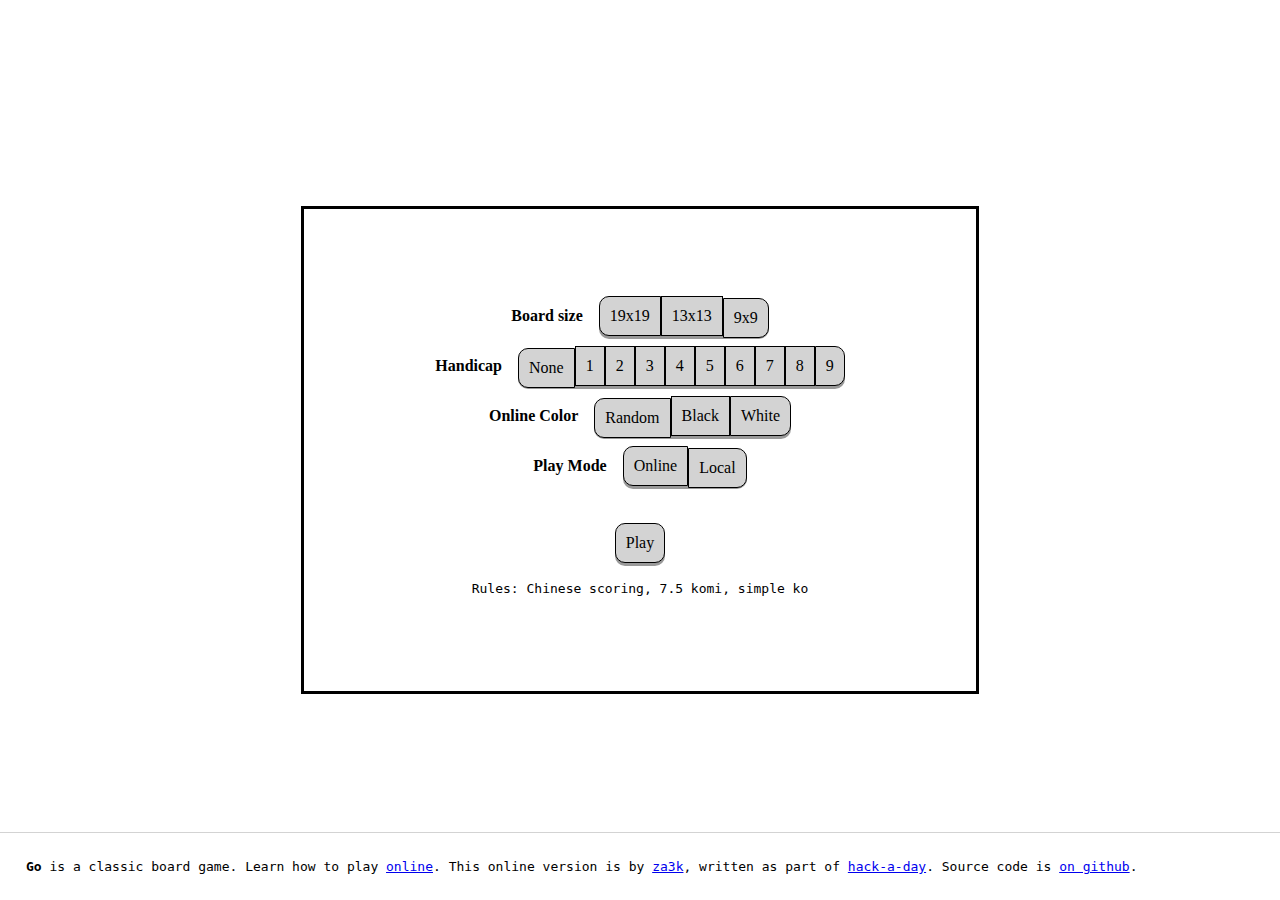
<file: index.html>
<html>
    <head>
        <script src="jquery.min.js"></script>
        <script src="sprites.js"></script>
        <script src="multiplayer.js"></script>
        <script src="go-engine.js"></script>
        <script src="go-ui.js" charset="utf-8"></script>
        <script src="go-game.js" charset="utf-8" defer></script>
        <link rel="stylesheet" href="go.css">
        <meta name="viewport" content="width=device-width, initial-scale=1.0">
    </head>
    <body>
        <div id="game" style="display: none;">
            <div></div>
            <div id="board"></div>
            <div></div>
            <div class="right">
                <div id="turn-info"></div>
                <div id="score" style="display: none;"></div>
                <div class="game-actions">
                    <div class="action pass my-turn">Pass</div>
                    <div class="action resign my-turn">Resign</div>
                    <div class="action finish-scoring" style="display: none;">Finish Scoring</div>
                </div>
                <div class="action share-link" style="display: none;">Copy Invite to Clipboard</div>
            </div>
        </div>
        <div id="about"><b>Go</b> is a classic board game. Learn how to play <a href="https://senseis.xmp.net/?RulesOfGoIntroductory">online</a>. This online version is by <a href="https://za3k.com">za3k</a>, written as part of <a href="https://za3k.com/hackaday">hack-a-day</a>. Source code is <a href="https://github.com/za3k/go">on github</a>.</div>
        <div id="win" style="display: none;">You win!</div>
        <div id="game-options">
            <div class="option size">
                <div class="label">Board size</div>
                <div class="choice" data-size="19">19x19</div>
                <div class="choice" data-size="13">13x13</div>
                <div class="choice selected" data-size="9">9x9</div>
            </div>
            <div class="option">
                <div class="label">Handicap</div>
                <div class="choice selected" data-handicap="0">None</div>
                <div class="choice" data-handicap="1">1</div>
                <div class="choice" data-handicap="2">2</div>
                <div class="choice" data-handicap="3">3</div>
                <div class="choice" data-handicap="4">4</div>
                <div class="choice" data-handicap="5">5</div>
                <div class="choice" data-handicap="6">6</div>
                <div class="choice" data-handicap="7">7</div>
                <div class="choice" data-handicap="8">8</div>
                <div class="choice" data-handicap="9">9</div>
            </div>
            <div class="option">
                <div class="label">Online Color</div>
                <div class="choice selected">Random</div>
                <div class="choice" data-player="0">Black</div>
                <div class="choice" data-player="1">White</div>
            </div>
            <div class="option">
                <div class="label">Play Mode</div>
                <div class="choice" data-online="true">Online</div>
                <div class="choice selected" data-online="false">Local</div>
            </div>
            <div class="action play">Play</div>
            <pre class="rules">Rules: Chinese scoring, 7.5 komi, simple ko</pre>
        </div>
    </body>
</html>
</file>
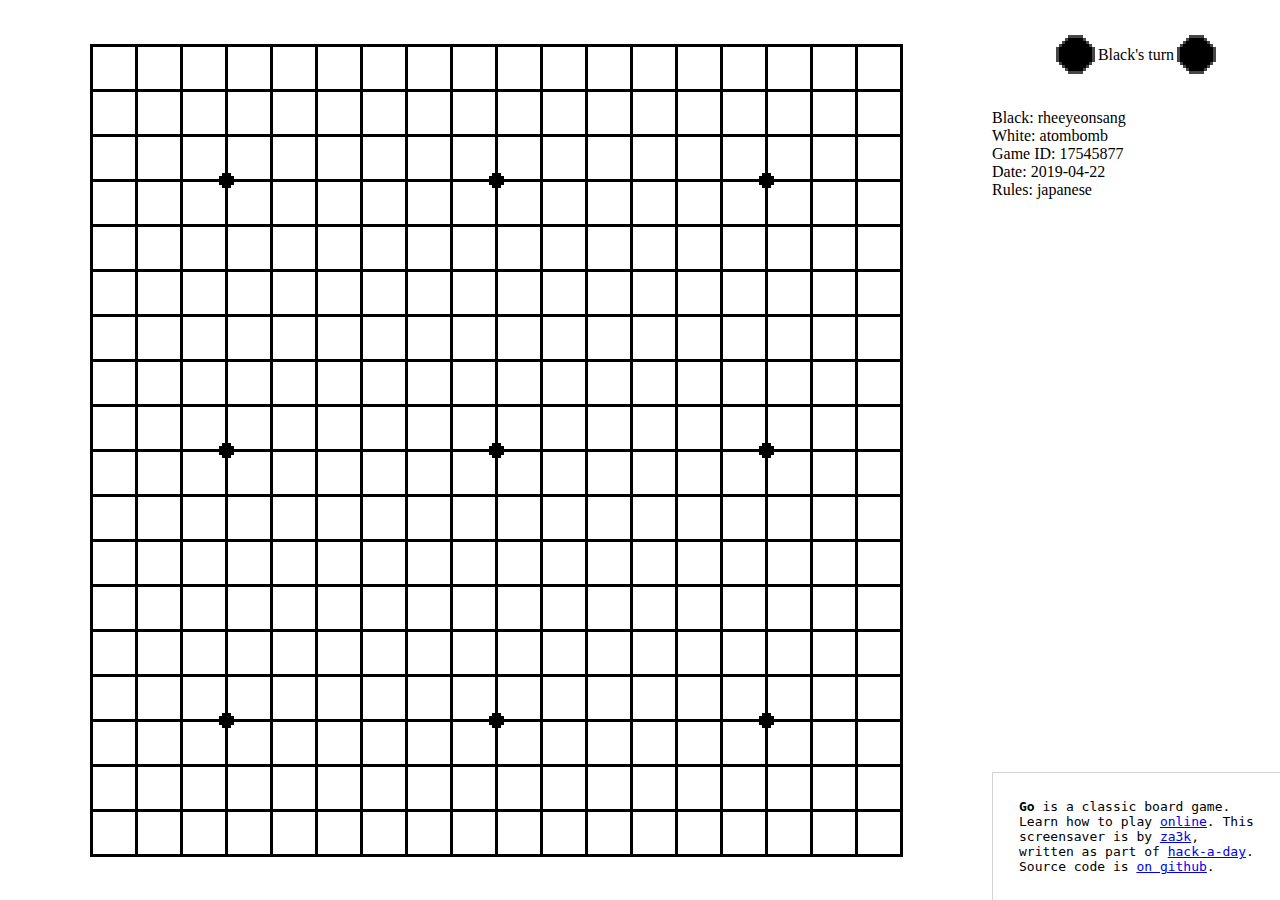
<file: screensaver.html>
<html>
    <head>
        <script src="jquery.min.js"></script>
        <script src="sprites.js"></script>
        <script src="multiplayer.js"></script>
        <script src="go-engine.js"></script>
        <script src="go-ui.js" charset="utf-8"></script>
        <script src="go-screensaver.js" defer></script>
        <script src="games.js"></script>
        <link rel="stylesheet" href="go.css">
        <meta name="viewport" content="width=device-width, initial-scale=1.0">
    </head>
    <body>
        <div id="game" style="display: none;">
            <div></div>
            <div id="board"></div>
            <div></div>
            <div class="right">
                <div id="turn-info"></div>
                <div class="player-label">Black: <span></span></div>
                <div class="player-label">White: <span></span></div>
                <div>Game ID: <span class="game-id"></span></div>
                <div>Date: <span class="date"></span></div>
                <div>Rules: <span class="rules"></span></div>
                <div id="score" style="display: none;"></div>
            </div>
        </div>
        <div id="about"><b>Go</b> is a classic board game. Learn how to play <a href="https://senseis.xmp.net/?RulesOfGoIntroductory">online</a>. This screensaver is by <a href="https://za3k.com">za3k</a>, written as part of <a href="https://za3k.com/hackaday">hack-a-day</a>. Source code is <a href="https://github.com/za3k/go">on github</a>.</div>
        <div id="win" style="display: none;">You win!</div>
    </body>
</html>
</file>
<file: go.css>
/* Pre-game layout */

html, body {
    margin: 0;
    padding: 0;
    width: 100%;
}

#about {
    font-family: monospace;
    padding: 2em;
}

#win,
#game-options {
    position: fixed;
    left: 50%;
    top: 50%;
    border: 3px solid;
    display: flex;
    align-items: center;
    justify-content: center;
    background: white;
    transform: translate(-50%, -50%);
}

#win {
    height: 3rem;
    width: 30rem;
    padding: 5px;
}

#game-options {
    min-height: 50%;
    min-width: 50%;
    padding: 1rem;
    display: flex;
    flex-direction: column;
}

/* Game layout */

@media screen and (min-width: 900px) {
    #game {
        display: flex;
        position: relative;
        max-height: 100%;
        width: 100%;
    }

    #game > * { flex: 1 1; }

    #board {
        aspect-ratio: 1 / 1;
    }

    #game > .right {
        flex: .1 .1;
        min-width: max(10%, 18em);
        position: relative;
        min-height: 100vh;
    }

    #turn-info {
        margin: 2em 0;
    }
    .game-actions {
        padding: 2em;
        display: flex;
    }
    .game-actions > * { flex: 1; text-align: center; }
    #about {  /* Can be in right sidebar or main area */
        border-top: 1px solid lightgrey;
        position: absolute;
        bottom: 0;
        left: 0;
        right: 0;
    }
    #game #about { border-left: 1px solid lightgrey; }
}
@media screen and (max-width: 900px) {
    #game {
        display: flex;
        position: relative;
        width: 100%;
        flex-direction: column;
    }

    #board {
        flex: 1 1;
    }

    #game > .right {
        flex: 0 0;
    }

    #turn-info {
        margin: .1em 0;
    }
    .game-actions {
        padding: 1em;
        display: flex;
    }
    .game-actions > * { flex: 1; text-align: center; }
    #about {  /* Can be in right sidebar or main area */
        border-top: 1px solid lightgrey;
        flex: 0 0;
    }
    body > #about {
        position: absolute;
        bottom: 0;
        left: 0;
        right: 0;
    }
    #game #about { border-left: 1px solid lightgrey; }
}

/* Styles */
.action {
    background-color: lightgrey;
    padding: 10px;
    border-radius: 10px;
    margin: 5px;
    border: 1px solid;
    user-select: none;
    box-shadow: 0 3px #999;
}
.action:hover {
    background-color: #eeeeee;
}
.action:active {
    background-color: #eeeeee;
    box-shadow: 0 1px #999;
    transform: translateY(2px);
}

#board {
    display: flex;
    flex-direction: column;
    justify-content: center;
    align-items: center;
}
    
#board > div {
    display: flex;
    flex-direction: row;
    flex: 0 0;
}

.sprite {
    position: relative;
    z-index: 0;
}

.sprite > * {
    position: absolute;
    z-index: 1
}

#turn-info {
    display: flex;
    align-items: center;
    justify-content: center;
}

#score {
    text-align: center;
}

#action-area {
    padding: 2rem;
    width: 8rem;
}

.action.share-link {
    margin: 2rem;
    text-align: center;
}
.action.play {
    margin-top: 2rem;
}

.possible-move {
    /*visibility: hidden;*/
    opacity: 0;
}
.possible-move:hover {
    visibility: visible;
    opacity: 0.8;
}
.possible-move:active {
    visibility: visible;
    opacity: 1;
}

.option {
    display: flex;
}

.option > .label {
    flex: 0 0 ;
    display: flex;
    justify-content: center;
    margin-right: 1em;
    min-width: fit-content;
    font-weight: bold;
    flex-wrap: wrap;
    align-items: center;
}
.option > .choice {
    flex: 1 1;
    border: 1px solid;
}

.choice {
    background-color: lightgrey;
    padding: min(10px, 2vw);
    margin: 5px 0;
    border: 1px solid;
    user-select: none;
    box-shadow: 0 3px #999;
}
.choice:nth-child(2) {
    border-top-left-radius: 10px;
    border-bottom-left-radius: 10px;
}
.choice:last-child {
    border-top-right-radius: 10px;
    border-bottom-right-radius: 10px;
}

.choice:hover, .choice:active {
    background-color: #eeeeee;
}
.choice:active, .choice.selected {
    box-shadow: 0 1px #999;
    transform: translateY(2px);
}
</file>
